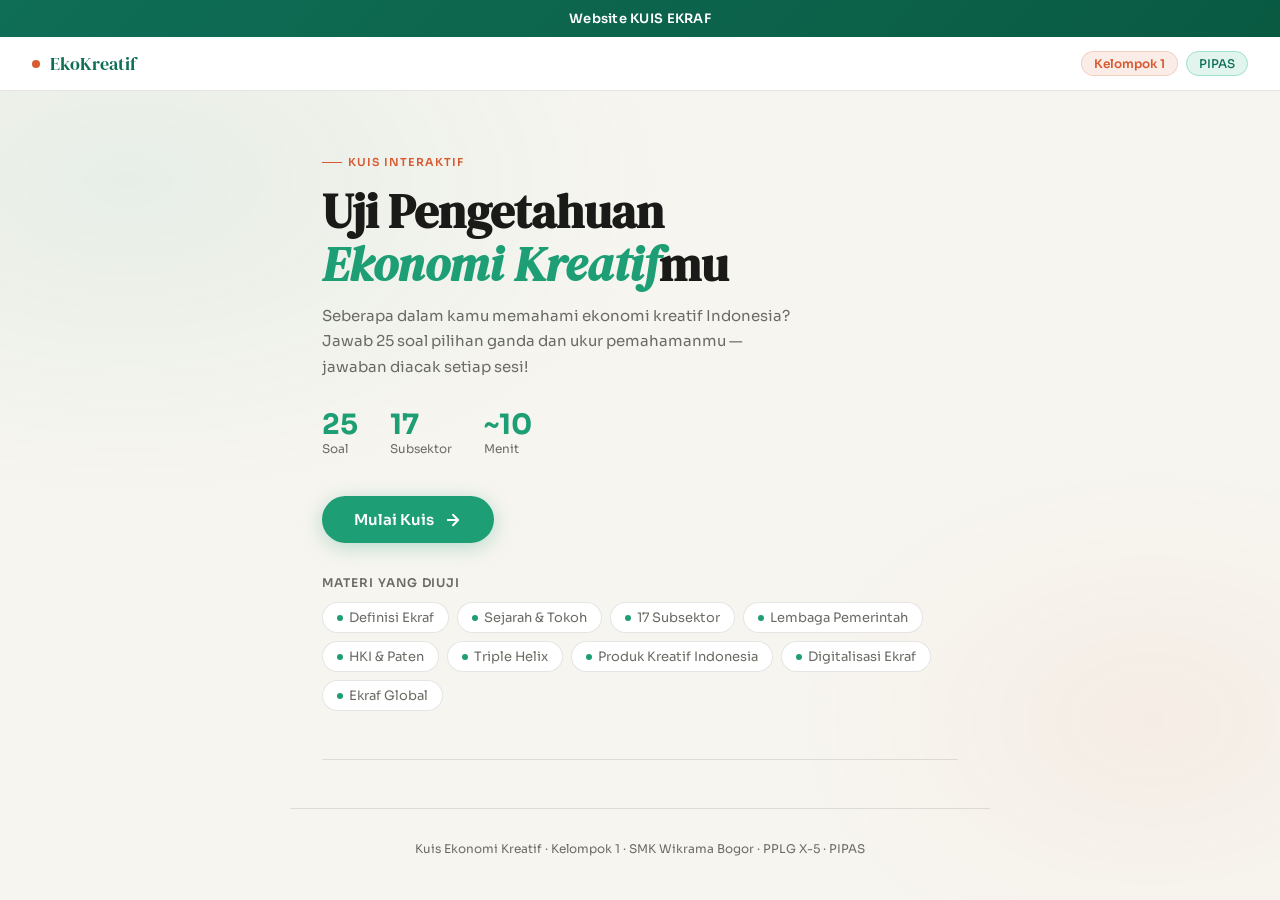
<file: index.html>
<!DOCTYPE html>
<html lang="id">
<head>
<meta charset="UTF-8">
<meta name="viewport" content="width=device-width, initial-scale=1.0">
<title>Kuis EkoKreatif</title>
<link rel="stylesheet" href="style.css">
<link href="https://fonts.googleapis.com/css2?family=Sora:wght@300;400;500;600;700&family=DM+Serif+Display:ital@0;1&display=swap" rel="stylesheet">
</head>
<body>
<div class="page">

<!-- Identity Strip -->
<div class="identity-strip">
  <strong>Website KUIS EKRAF</strong>
</div>

<!-- Header -->
<header>
  <div class="logo"><div class="logo-dot"></div><a style="text-decoration: none;" class="logo" href="index.html">EkoKreatif</a></div>
  <div class="header-right">
    <span class="header-group">Kelompok 1</span>
    <span class="header-badge">PIPAS</span>
  </div>
</header>

<!-- Landing -->
<section class="hero" id="landing">
  <div class="hero-tag">Kuis Interaktif</div>
  <h1>Uji Pengetahuan<br><em>Ekonomi Kreatif</em>mu</h1>
  <p class="hero-desc">Seberapa dalam kamu memahami ekonomi kreatif Indonesia? Jawab 25 soal pilihan ganda dan ukur pemahamanmu — jawaban diacak setiap sesi!</p>
  <div class="hero-stats">
    <div class="stat"><div class="stat-num">25</div><div class="stat-lbl">Soal</div></div>
    <div class="stat"><div class="stat-num">17</div><div class="stat-lbl">Subsektor</div></div>
    <div class="stat"><div class="stat-num">~10</div><div class="stat-lbl">Menit</div></div>
  </div>
  <button class="btn-start" onclick="startQuiz()">
    Mulai Kuis
    <svg viewBox="0 0 24 24" fill="none" stroke="currentColor" stroke-width="2.5" stroke-linecap="round" stroke-linejoin="round"><path d="M5 12h14M12 5l7 7-7 7"/></svg>
  </button>
</section>

<div class="topics" id="topic-chips">
  <div class="topics-title">Materi yang diuji</div>
  <div class="chips">
    <span class="chip"><span class="chip-dot"></span>Definisi Ekraf</span>
    <span class="chip"><span class="chip-dot"></span>Sejarah & Tokoh</span>
    <span class="chip"><span class="chip-dot"></span>17 Subsektor</span>
    <span class="chip"><span class="chip-dot"></span>Lembaga Pemerintah</span>
    <span class="chip"><span class="chip-dot"></span>HKI & Paten</span>
    <span class="chip"><span class="chip-dot"></span>Triple Helix</span>
    <span class="chip"><span class="chip-dot"></span>Produk Kreatif Indonesia</span>
    <span class="chip"><span class="chip-dot"></span>Digitalisasi Ekraf</span>
    <span class="chip"><span class="chip-dot"></span>Ekraf Global</span>
  </div>
</div>

<div class="divider" id="landing-divider"><hr></div>

<!-- Quiz -->
<section class="quiz-section" id="quiz-section">
  <div class="prog-row">
    <span class="prog-info" id="prog-info">Soal 1 dari 25</span>
    <span class="prog-score" id="prog-score">Skor: 0</span>
  </div>
  <div class="prog-track"><div class="prog-fill" id="prog-fill" style="width:4%"></div></div>
  <div class="q-card">
    <div class="q-num" id="q-num">Soal 01 / 25</div>
    <div class="q-text" id="q-text"></div>
  </div>
  <div class="options" id="options"></div>
  <div class="feedback" id="feedback">
    <span class="feedback-icon" id="fb-icon"></span>
    <span id="fb-text"></span>
  </div>
  <div class="nav-row">
    <button class="btn-next" id="btn-next" onclick="nextQ()">
      Lanjut
      <svg width="16" height="16" viewBox="0 0 24 24" fill="none" stroke="currentColor" stroke-width="2.5" stroke-linecap="round" stroke-linejoin="round"><path d="M5 12h14M12 5l7 7-7 7"/></svg>
    </button>
  </div>
</section>

<!-- Result -->
<section class="result-section" id="result-section">
  <div class="result-card">
    <div class="res-emoji" id="res-emoji">🎉</div>
    <div class="res-fraction" id="res-fraction">0/25</div>
    <div class="res-max">soal dijawab benar</div>
    <div class="res-predikat" id="res-predikat">Luar Biasa!</div>
    <div class="res-desc" id="res-desc"></div>
    <div class="score-bar-wrap">
      <div class="score-bar-bg"><div class="score-bar-fill" id="score-bar" style="width:0%"></div></div>
      <div class="score-bar-label"><span>0%</span><span id="bar-pct">0%</span></div>
    </div>
    <div class="res-actions">
      <button class="btn-retry" onclick="resetQuiz()">
        <svg width="16" height="16" viewBox="0 0 24 24" fill="none" stroke="currentColor" stroke-width="2.5" stroke-linecap="round" stroke-linejoin="round"><path d="M3 12a9 9 0 1 0 9-9 9.75 9.75 0 0 0-6.74 2.74L3 8"/><path d="M3 3v5h5"/></svg>
        Coba Lagi
      </button>
      <button class="btn-share" onclick="shareResult()">
        <svg width="16" height="16" viewBox="0 0 24 24" fill="none" stroke="currentColor" stroke-width="2.5" stroke-linecap="round" stroke-linejoin="round"><circle cx="18" cy="5" r="3"/><circle cx="6" cy="12" r="3"/><circle cx="18" cy="19" r="3"/><line x1="8.59" y1="13.51" x2="15.42" y2="17.49"/><line x1="15.41" y1="6.51" x2="8.59" y2="10.49"/></svg>
        Bagikan
      </button>
    </div>
    <div class="res-identity">Kelompok 1 · SMK Wikrama Bogor · Kelas PPLG X-5 · PIPAS</div>
  </div>
</section>

<footer>Kuis Ekonomi Kreatif · Kelompok 1 · SMK Wikrama Bogor · PPLG X-5 · PIPAS</footer>
</div>

<div class="toast" id="toast"></div>

<script src="script.js"></script>
</body>
</html>
</file>
<file: style.css>
*, *::before, *::after { box-sizing: border-box; margin: 0; padding: 0; }
  :root {
    --green-50: #E1F5EE; --green-100: #9FE1CB; --green-400: #1D9E75;
    --green-600: #0F6E56; --green-800: #085041;
    --amber-400: #BA7517; --red-50: #FCEBEB; --red-400: #E24B4A; --red-600: #A32D2D;
    --coral-400: #D85A30; --coral-50: #FAECE7;
    --bg: #F7F5F0; --card: #FFFFFF; --text: #1A1A18; --muted: #6B6B65; --border: rgba(0,0,0,0.1);
  }
  html { scroll-behavior: smooth; }
  body { font-family: 'Sora', sans-serif; background: var(--bg); color: var(--text); min-height: 100vh; overflow-x: hidden; }
  body::before {
    content: ''; position: fixed; inset: 0; z-index: 0;
    background: radial-gradient(ellipse 60% 50% at 10% 20%, rgba(29,158,117,0.07) 0%, transparent 70%),
                radial-gradient(ellipse 40% 40% at 90% 80%, rgba(216,90,48,0.05) 0%, transparent 70%);
    pointer-events: none;
  }
  .page { position: relative; z-index: 1; }

  /* HEADER */
  header {
    background: var(--card); border-bottom: 1px solid var(--border);
    padding: 14px 2rem; display: flex; align-items: center; justify-content: space-between;
    position: sticky; top: 0; z-index: 100; backdrop-filter: blur(8px);
  }
  .logo { display: flex; align-items: center; gap: 10px; font-family: 'DM Serif Display', serif; font-size: 18px; color: var(--green-600); }
  .logo-dot { width: 8px; height: 8px; border-radius: 50%; background: var(--coral-400); }
  .header-right { display: flex; align-items: center; gap: 8px; }
  .header-badge { background: var(--green-50); color: var(--green-600); font-size: 12px; font-weight: 500; padding: 4px 12px; border-radius: 999px; border: 1px solid var(--green-100); }
  .header-group { background: var(--coral-50); color: var(--coral-400); font-size: 12px; font-weight: 600; padding: 4px 12px; border-radius: 999px; border: 1px solid rgba(216,90,48,0.2); }

  /* IDENTITY STRIP */
  .identity-strip {
    background: linear-gradient(135deg, var(--green-600) 0%, #0a5a42 100%);
    color: #fff; text-align: center; padding: 10px 2rem;
    font-size: 13px; letter-spacing: 0.02em;
    gap: 20px;
  }
  .identity-strip strong { font-weight: 600; }
  .identity-sep { opacity: 0.5; margin: 0 8px; }

  /* HERO */
  .hero { max-width: 700px; margin: 0 auto; padding: 3.5rem 2rem 2rem; animation: fadeUp 0.6s ease both; }
  @keyframes fadeUp { from { opacity: 0; transform: translateY(20px); } to { opacity: 1; transform: translateY(0); } }
  .hero-tag { display: inline-flex; align-items: center; gap: 6px; font-size: 11px; font-weight: 600; letter-spacing: 0.1em; text-transform: uppercase; color: var(--coral-400); margin-bottom: 1rem; }
  .hero-tag::before { content: ''; width: 20px; height: 1.5px; background: var(--coral-400); }
  h1 { font-family: 'DM Serif Display', serif; font-size: clamp(2rem, 5vw, 3rem); line-height: 1.1; color: var(--text); margin-bottom: 0.75rem; }
  h1 em { font-style: italic; color: var(--green-400); }
  .hero-desc { font-size: 15px; color: var(--muted); line-height: 1.7; margin-bottom: 2rem; max-width: 480px; }
  .hero-stats { display: flex; gap: 2rem; margin-bottom: 2.5rem; }
  .stat-num { font-size: 28px; font-weight: 700; color: var(--green-400); line-height: 1; }
  .stat-lbl { font-size: 12px; color: var(--muted); margin-top: 2px; }
  .btn-start {
    display: inline-flex; align-items: center; gap: 10px;
    background: var(--green-400); color: #fff; font-family: 'Sora', sans-serif;
    font-size: 15px; font-weight: 600; padding: 14px 32px; border-radius: 999px;
    border: none; cursor: pointer; transition: background 0.2s, transform 0.15s, box-shadow 0.2s;
    box-shadow: 0 4px 20px rgba(29,158,117,0.3);
  }
  .btn-start:hover { background: var(--green-600); transform: translateY(-1px); box-shadow: 0 6px 28px rgba(29,158,117,0.4); }
  .btn-start:active { transform: scale(0.98); }
  .btn-start svg { width: 18px; height: 18px; }

  /* TOPICS */
  .topics { max-width: 700px; margin: 0 auto 3rem; padding: 0 2rem; animation: fadeUp 0.7s 0.1s ease both; }
  .topics-title { font-size: 12px; font-weight: 600; letter-spacing: 0.08em; text-transform: uppercase; color: var(--muted); margin-bottom: 12px; }
  .chips { display: flex; flex-wrap: wrap; gap: 8px; }
  .chip { background: var(--card); border: 1px solid var(--border); border-radius: 999px; padding: 6px 14px; font-size: 13px; color: var(--muted); display: flex; align-items: center; gap: 6px; }
  .chip-dot { width: 6px; height: 6px; border-radius: 50%; background: var(--green-400); }

  /* DIVIDER */
  .divider { max-width: 700px; margin: 0 auto 3rem; padding: 0 2rem; }
  .divider hr { border: none; border-top: 1px solid var(--border); }

  /* QUIZ */
  .quiz-section { max-width: 700px; margin: 0 auto; padding: 0 2rem 4rem; display: none; animation: fadeUp 0.5s ease both; }
  .quiz-section.active { display: block; }
  .prog-row { display: flex; align-items: center; justify-content: space-between; margin-bottom: 10px; }
  .prog-info { font-size: 13px; color: var(--muted); font-weight: 500; }
  .prog-score { background: var(--green-50); color: var(--green-600); font-size: 13px; font-weight: 600; padding: 4px 12px; border-radius: 999px; }
  .prog-track { height: 6px; background: rgba(0,0,0,0.07); border-radius: 999px; margin-bottom: 2rem; overflow: hidden; }
  .prog-fill { height: 100%; background: linear-gradient(90deg, var(--green-400), var(--green-100)); border-radius: 999px; transition: width 0.5s cubic-bezier(.4,0,.2,1); }
  .q-card { background: var(--card); border: 1px solid var(--border); border-radius: 20px; padding: 1.75rem 2rem; margin-bottom: 1.25rem; position: relative; overflow: hidden; }
  .q-card::before { content: ''; position: absolute; top: 0; left: 0; right: 0; height: 3px; background: linear-gradient(90deg, var(--green-400), var(--coral-400)); }
  .q-num { font-size: 11px; font-weight: 600; letter-spacing: 0.1em; text-transform: uppercase; color: var(--green-400); margin-bottom: 10px; }
  .q-text { font-family: 'DM Serif Display', serif; font-size: 20px; line-height: 1.45; color: var(--text); }
  .options { display: flex; flex-direction: column; gap: 10px; margin-bottom: 1.25rem; }
  .opt {
    display: flex; align-items: flex-start; gap: 14px;
    background: var(--card); border: 1.5px solid var(--border);
    border-radius: 14px; padding: 14px 18px; cursor: pointer;
    font-size: 14px; color: var(--text); text-align: left; line-height: 1.5;
    transition: border-color 0.15s, background 0.15s, transform 0.1s; width: 100%;
  }
  .opt:hover:not(:disabled) { border-color: var(--green-400); background: var(--green-50); transform: translateX(3px); }
  .opt:active:not(:disabled) { transform: scale(0.99); }
  .opt-badge { width: 30px; height: 30px; min-width: 30px; border-radius: 50%; border: 1.5px solid var(--border); display: flex; align-items: center; justify-content: center; font-size: 12px; font-weight: 700; color: var(--muted); background: var(--bg); transition: all 0.15s; }
  .opt.correct { border-color: var(--green-400); background: var(--green-50); }
  .opt.correct .opt-badge { background: var(--green-400); color: #fff; border-color: var(--green-400); }
  .opt.wrong { border-color: var(--red-400); background: var(--red-50); }
  .opt.wrong .opt-badge { background: var(--red-400); color: #fff; border-color: var(--red-400); }
  .opt:disabled { cursor: default; }
  .feedback { border-radius: 14px; padding: 14px 18px; font-size: 13px; line-height: 1.7; display: none; margin-bottom: 1.25rem; }
  .feedback.show { display: flex; align-items: flex-start; gap: 10px; }
  .feedback.correct { background: var(--green-50); color: var(--green-800); border: 1px solid var(--green-100); }
  .feedback.wrong { background: var(--red-50); color: var(--red-600); border: 1px solid rgba(226,75,74,0.25); }
  .feedback-icon { font-size: 18px; margin-top: 1px; flex-shrink: 0; }
  .nav-row { display: flex; justify-content: flex-end; }
  .btn-next { display: none; align-items: center; gap: 8px; background: var(--green-400); color: #fff; font-family: 'Sora', sans-serif; font-size: 14px; font-weight: 600; padding: 12px 28px; border-radius: 999px; border: none; cursor: pointer; transition: background 0.2s, transform 0.1s; box-shadow: 0 3px 14px rgba(29,158,117,0.3); }
  .btn-next.show { display: inline-flex; }
  .btn-next:hover { background: var(--green-600); }
  .btn-next:active { transform: scale(0.97); }

  /* RESULT */
  .result-section { max-width: 700px; margin: 0 auto; padding: 0 2rem 5rem; display: none; text-align: center; animation: fadeUp 0.5s ease both; }
  .result-section.active { display: block; }
  .result-card { background: var(--card); border: 1px solid var(--border); border-radius: 24px; padding: 3rem 2rem; position: relative; overflow: hidden; margin-top: 50px;}
  .result-card::before { content: ''; position: absolute; top: 0; left: 0; right: 0; height: 4px; background: linear-gradient(90deg, var(--green-400), var(--coral-400), var(--amber-400)); }
  .res-emoji { font-size: 56px; margin-bottom: 1.25rem; }
  .res-fraction { font-family: 'DM Serif Display', serif; font-size: 56px; color: var(--green-400); line-height: 1; margin-bottom: 4px; }
  .res-max { font-size: 16px; color: var(--muted); margin-bottom: 1rem; }
  .res-predikat { font-family: 'DM Serif Display', serif; font-size: 26px; color: var(--text); margin-bottom: 0.5rem; }
  .res-desc { font-size: 14px; color: var(--muted); line-height: 1.7; max-width: 400px; margin: 0 auto 2rem; }
  .score-bar-wrap { max-width: 360px; margin: 0 auto 2rem; }
  .score-bar-bg { height: 10px; background: rgba(0,0,0,0.07); border-radius: 999px; overflow: hidden; }
  .score-bar-fill { height: 100%; background: linear-gradient(90deg, var(--green-400), var(--green-100)); border-radius: 999px; transition: width 1s 0.3s ease; }
  .score-bar-label { display: flex; justify-content: space-between; font-size: 12px; color: var(--muted); margin-top: 6px; }
  .res-actions { display: flex; gap: 12px; justify-content: center; flex-wrap: wrap; }
  .btn-retry { display: inline-flex; align-items: center; gap: 8px; background: var(--green-400); color: #fff; font-family: 'Sora', sans-serif; font-size: 14px; font-weight: 600; padding: 12px 28px; border-radius: 999px; border: none; cursor: pointer; transition: background 0.2s, transform 0.1s; box-shadow: 0 3px 14px rgba(29,158,117,0.3); }
  .btn-retry:hover { background: var(--green-600); }
  .btn-retry:active { transform: scale(0.97); }
  .btn-share { display: inline-flex; align-items: center; gap: 8px; background: transparent; color: var(--text); font-family: 'Sora', sans-serif; font-size: 14px; font-weight: 600; padding: 12px 28px; border-radius: 999px; border: 1.5px solid var(--border); cursor: pointer; transition: background 0.2s, border-color 0.2s; }
  .btn-share:hover { background: var(--bg); border-color: rgba(0,0,0,0.2); }
  .res-identity { margin-top: 1.5rem; padding-top: 1.5rem; border-top: 1px solid var(--border); font-size: 12px; color: var(--muted); }

  footer { text-align: center; padding: 2rem; font-size: 12px; color: var(--muted); border-top: 1px solid var(--border); max-width: 700px; margin: 0 auto; }
  .toast { position: fixed; bottom: 2rem; left: 50%; transform: translateX(-50%) translateY(20px); background: #1A1A18; color: #fff; font-size: 13px; padding: 10px 20px; border-radius: 999px; opacity: 0; transition: all 0.3s; pointer-events: none; z-index: 999; white-space: nowrap; }
  .toast.show { opacity: 1; transform: translateX(-50%) translateY(0); }

  @media (max-width: 520px) {
    .hero, .quiz-section, .result-section { padding-left: 1.25rem; padding-right: 1.25rem; }
    .topics, .divider { padding-left: 1.25rem; padding-right: 1.25rem; }
    header { padding: 12px 1.25rem; }
    .q-text { font-size: 17px; }
    .hero-stats { gap: 1.5rem; }
    .identity-strip { font-size: 11px; }
  }

  /* System Nyawa */
.lives-row {
  display: flex; align-items: center; justify-content: center;
  gap: 6px; margin-bottom: 1.25rem;
}
.life-icon {
  font-size: 22px; transition: transform 0.3s, filter 0.3s;
  display: inline-block;
}
.life-icon.lost {
  filter: grayscale(1) opacity(0.35);
  transform: scale(0.85);
}
.life-icon.shake {
  animation: heartShake 0.5s ease;
}
@keyframes heartShake {
  0%   { transform: scale(1); }
  20%  { transform: scale(1.4) rotate(-10deg); }
  40%  { transform: scale(0.85) rotate(8deg); }
  60%  { transform: scale(1.1) rotate(-5deg); }
  80%  { transform: scale(0.9); }
  100% { transform: scale(0.85); }
}
.lives-label {
  font-size: 12px; color: var(--muted); font-weight: 500; margin-left: 6px;
}
.game-over-banner {
  background: var(--red-50); border: 1px solid rgba(226,75,74,0.3);
  border-radius: 14px; padding: 1.5rem; text-align: center;
  margin-bottom: 1.25rem;
}
.game-over-banner .go-emoji { font-size: 40px; margin-bottom: 0.5rem; }
.game-over-banner .go-title {
  font-family: 'DM Serif Display', serif; font-size: 22px;
  color: var(--red-600); margin-bottom: 0.4rem;
}
.game-over-banner .go-desc { font-size: 13px; color: var(--red-400); }
</file>
